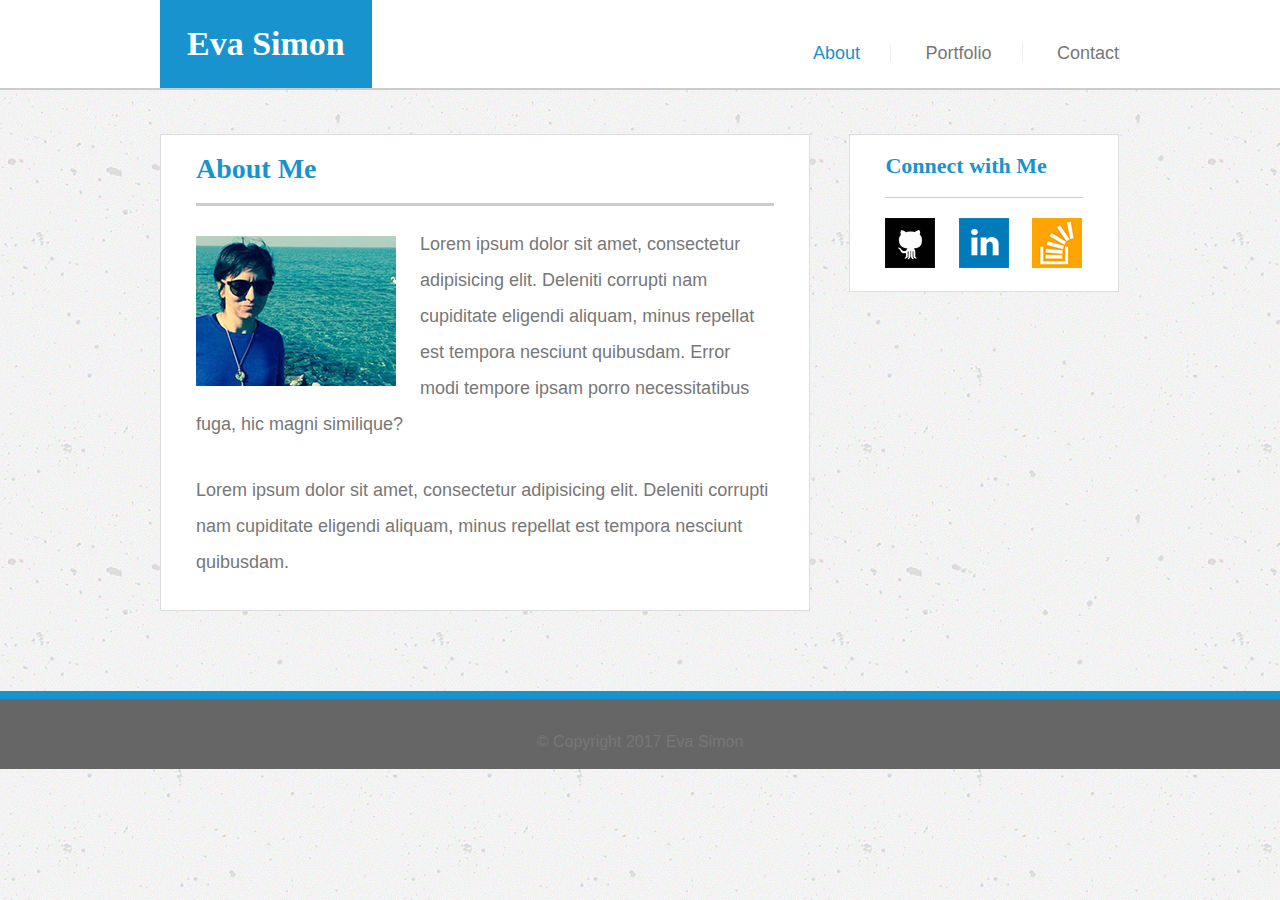
<file: index.html>
<!DOCTYPE html>
<html lang="en">
<head>
	<meta charset="UTF-8">
	<title>Eva's Portfolio Page</title>
    <!-- Link to CSS files -->
	<link rel="stylesheet" href="assets/css/reset.css">
	<link rel="stylesheet" href="assets/css/style.css">

</head>
<body>

<header>

	<div class="container">

		<h1><a href="index.html">Eva Simon</a></h1>
		<nav class="menu">
			<ul>
				<li><a class="selected" href="index.html">About</a></li>
				<li><a href="portfolio.html">Portfolio</a></li>
				<li><a href="contact.html">Contact</a></li>
			</ul>
		</nav>

	</div>

</header>

<div class="container">

	<section class="main">

		<h2>About Me</h2>
		<img src="assets/images/eva-profile.jpg" alt="This is a picture of Me">
		<p>Lorem ipsum dolor sit amet, consectetur adipisicing elit. Deleniti corrupti nam cupiditate eligendi aliquam, minus repellat est tempora nesciunt quibusdam. Error modi tempore ipsam porro necessitatibus fuga, hic magni similique?</p>
		<p>Lorem ipsum dolor sit amet, consectetur adipisicing elit. Deleniti corrupti nam cupiditate eligendi aliquam, minus repellat est tempora nesciunt quibusdam.</p>

	</section>

	<aside class="social">

		<h2>Connect with Me</h2>
		<ul>
			<li><a href="https://github.com/evasimon" target="_blank"><img src="assets/images/icons/github.jpg" alt="GitHub Icon"></a></li>
			<li><a href="https://www.linkedin.com/in/simoneva/" target="_blank"><img src="assets/images/icons/linkedin.jpg" alt="LinkedIn Icon"></a></li>
			<li><a href="https://stackoverflow.com/users/8556494/eva-simon" target="_blank"><img src="assets/images/icons/stackoverflow.jpg" alt="Stack Overflow Icon"></a></li>
		</ul>

	</aside>

</div>

<footer>
	<div class="container">
		<span>&copy; Copyright 2017 Eva Simon</span>
	</div>
</footer>

</body>
</html>
</file>
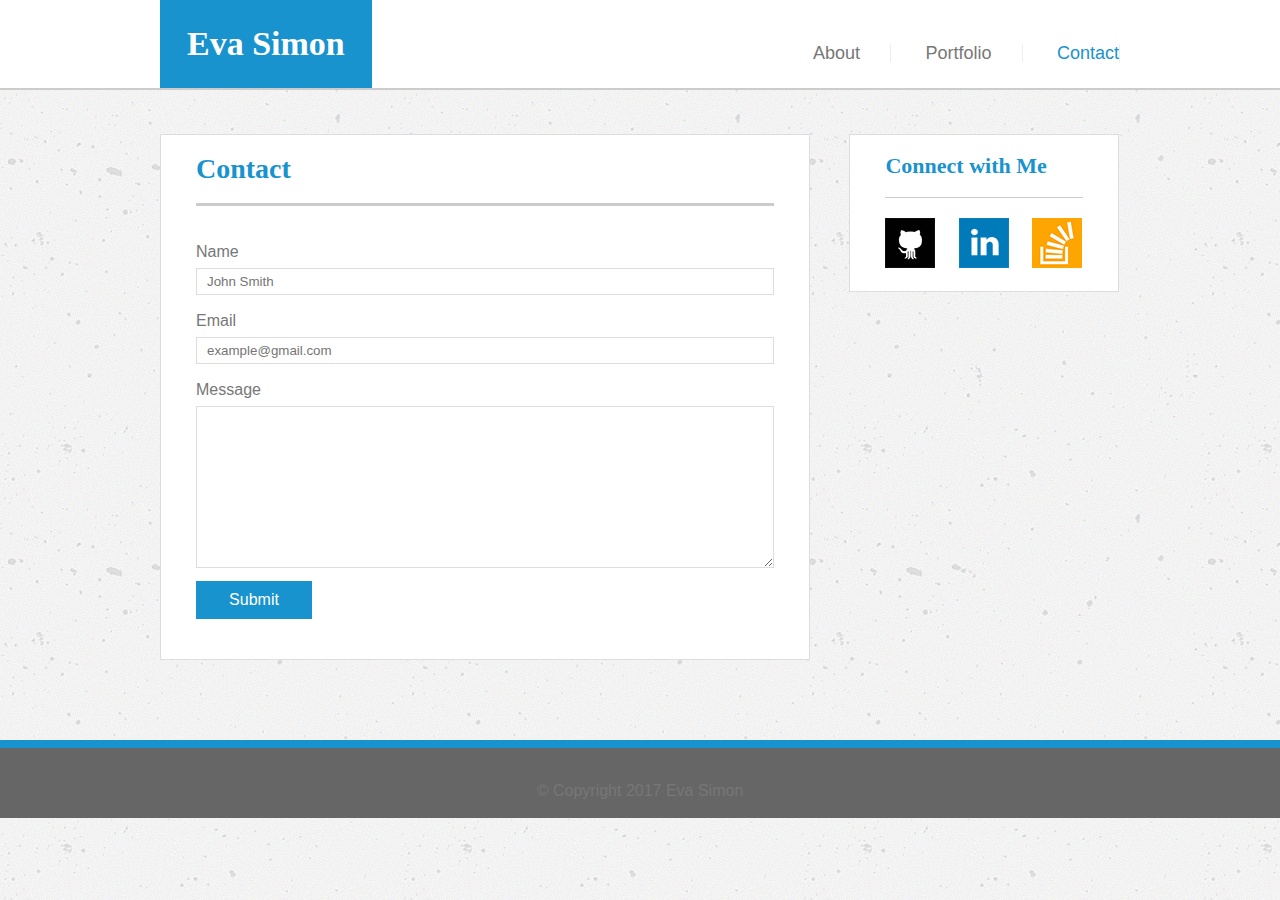
<file: contact.html>
<!DOCTYPE html>
<html lang="en">
<head>
	<meta charset="UTF-8">
	<title>Eva's Portfolio Page</title>
    <!-- Link to CSS files -->
	<link rel="stylesheet" href="assets/css/reset.css">
	<link rel="stylesheet" href="assets/css/style.css">

</head>
<body>

<header>

	<div class="container">

		<h1><a href="index.html">Eva Simon</a></h1>
		<nav class="menu">
			<ul>
				<li><a href="index.html" >About</a></li>
				<li><a href="portfolio.html">Portfolio</a></li>
				<li><a class="selected" href="contact.html">Contact</a></li>
			</ul>
		</nav>

	</div>

</header>

<div class="container">

	<section class="main">

		<h2>Contact</h2>
		
		<form>
      		<label for="name">Name</label>
  			<input type="text" id="name" name="name" placeholder="John Smith">

      		<label for="email">Email</label>
  			<input type="email" id="email" name="email" placeholder="example@gmail.com">

      		<label for="message">Message</label>
  			<textarea  id="message" rows="10" cols="50" name="message">
			
			</textarea>
			<br>
  			<input type="submit" class="button" value="Submit">
		</form>

	</section>

	<aside class="social">

		<h2>Connect with Me</h2>
		<ul>
			<li><a href="https://github.com/evasimon" target="_blank"><img src="assets/images/icons/github.jpg" alt="GitHub Icon"></a></li>
			<li><a href="https://www.linkedin.com/in/simoneva/" target="_blank"><img src="assets/images/icons/linkedin.jpg" alt="LinkedIn Icon"></a></li>
			<li><a href="https://stackoverflow.com/users/8556494/eva-simon" target="_blank"><img src="assets/images/icons/stackoverflow.jpg" alt="Stack Overflow Icon"></a></li>
		</ul>

	</aside>

</div>

<footer>
	<div class="container">
		<span>&copy; Copyright 2017 Eva Simon</span>
	</div>
</footer>

</body>
</html>
</file>
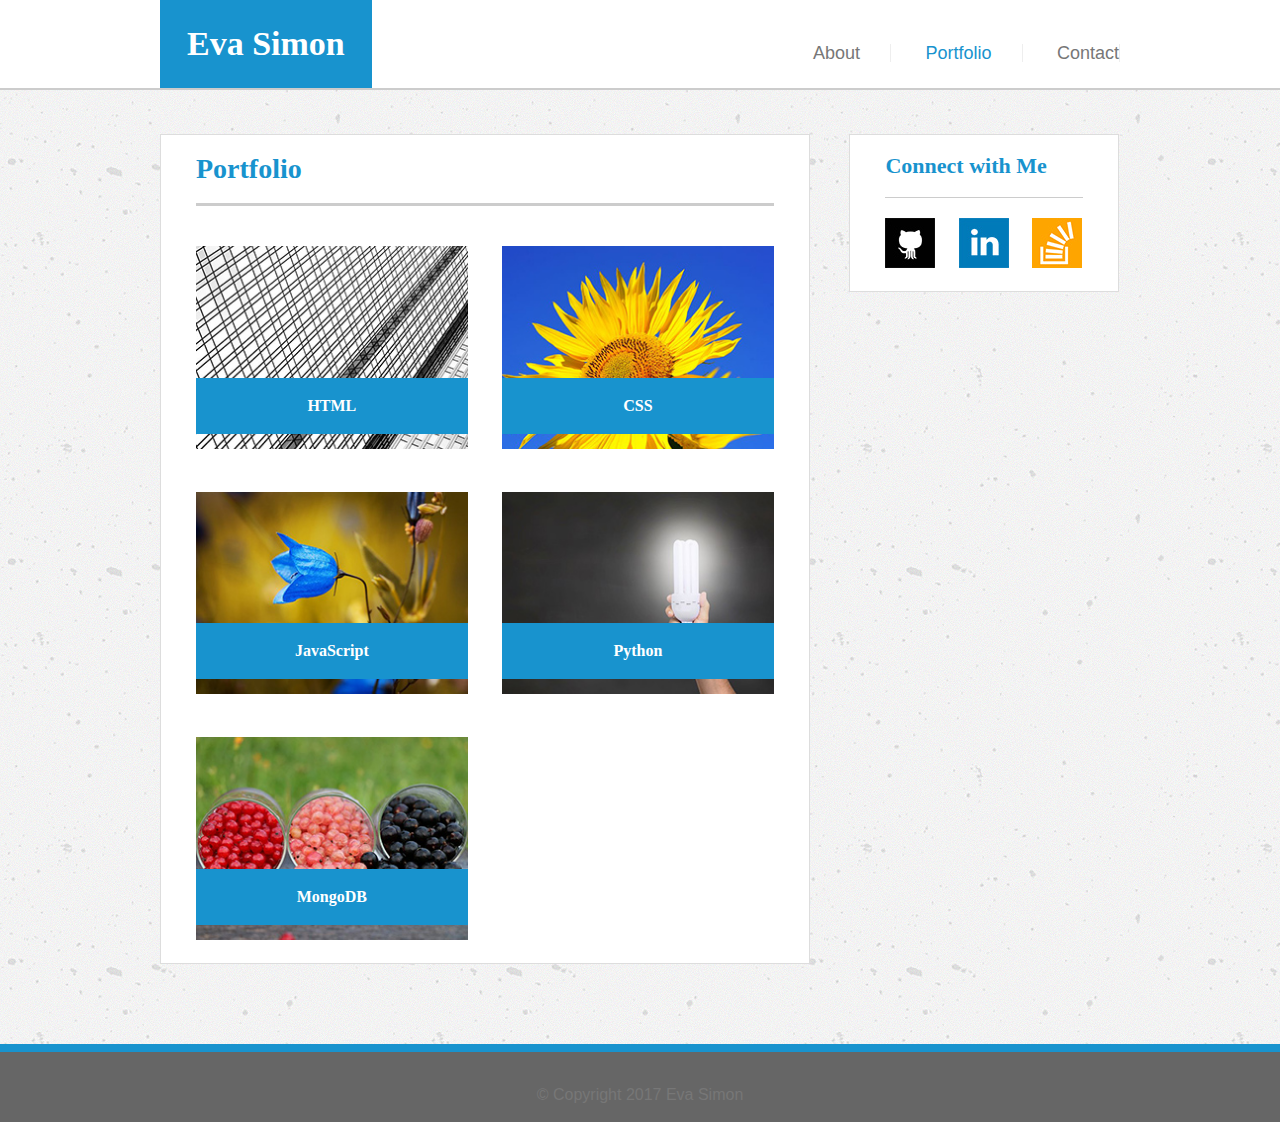
<file: portfolio.html>
<!DOCTYPE html>
<html lang="en">
<head>
	<meta charset="UTF-8">
	<title>Eva's Portfolio Page</title>
    <!-- Link to CSS files -->
	<link rel="stylesheet" href="assets/css/reset.css">
	<link rel="stylesheet" href="assets/css/style.css">

</head>
<body>

<header>

	<div class="container">

		<h1><a href="index.html">Eva Simon</a></h1>
		<nav class="menu">
			<ul>
				<li><a href="index.html">About</a></li>
				<li><a class="selected" href="portfolio.html">Portfolio</a></li>
				<li><a href="contact.html">Contact</a></li>
			</ul>
		</nav>

	</div>

</header>

<div class="container">

	<section class="main">

		<h2>Portfolio</h2>
		
		<article>
			<img src="assets/images/cat/html.jpg" alt="This is a picture of Me">
			<div class="gallery">
				<h3>HTML</h3>
			</div>
		</article>
		<article>
			<img src="assets/images/cat/css.jpg" alt="This is a picture of Me">
			<div class="gallery">
				<h3>CSS</h3>
			</div>
		</article>
				<article>
			<img src="assets/images/cat/javascript.jpg" alt="This is a picture of Me">
			<div class="gallery">
				<h3>JavaScript</h3>
			</div>
		</article>
		<article>
			<img src="assets/images/cat/python.jpg" alt="This is a picture of Me">
			<div class="gallery">
				<h3>Python</h3>
			</div>
		</article>
		<article>
			<img src="assets/images/cat/mongodb.jpg" alt="This is a picture of Me">
			<div class="gallery">
				<h3>MongoDB</h3>
			</div>
		</article>
		

	</section>

	<aside class="social">

		<h2>Connect with Me</h2>
		<ul>
			<li><a href="https://github.com/evasimon" target="_blank"><img src="assets/images/icons/github.jpg" alt="GitHub Icon"></a></li>
			<li><a href="https://www.linkedin.com/in/simoneva/" target="_blank"><img src="assets/images/icons/linkedin.jpg" alt="LinkedIn Icon"></a></li>
			<li><a href="https://stackoverflow.com/users/8556494/eva-simon" target="_blank"><img src="assets/images/icons/stackoverflow.jpg" alt="Stack Overflow Icon"></a></li>
		</ul>

	</aside>

</div>

<footer>
	<div class="container">
		<span>&copy; Copyright 2017 Eva Simon</span>
	</div>
</footer>

</body>
</html>
</file>
<file: assets/css/style.css>
* {
	box-sizing: border-box;
}

html,
body {
	font-family: 'Arial', 'Helvetica Neue', Helvetica, sans-serif;
	background-image: url("../images/concrete-texture.png");
	color: #777;
	position: relative;
}

h1, h2, h3 {
	font-family: 'Georgia', Times, 'Times New Roman', serif;
	font-weight: bold;
	padding: 20px 0;
}

h1 {
	background-color: #1893ce;
	font-size: 34px;
	padding: 27px;
	float: left;
}

h1 a {
	color: #fff;
}

h2 {
	color: #1893ce;
	font-size: 28px;
	border-bottom: 3px solid #ccc;
	margin-bottom: 20px;
}

.social h2 {
	font-size: 22px;
	border-bottom: 1px solid #ccc;

}

a {
	text-decoration: none;
	color: #777;
}

a:hover,
.button:hover {
	color: #003333;
}

.selected {
	color: #1893ce;
}

.container {
	width: 960px;
	margin: 0 auto;
	min-height: 100%;
	margin-bottom: -50px;
}

section {
	width: 650px;
	background-color: #fff;
	display: inline-block;
	padding: 0 35px;
	margin: 0 35px 130px 0;
	border: 1px solid #dddddd;
}

aside {
 	width: 270px;
 	background-color: #fff;
 	padding: 0 35px;
 	display: inline-block;
    vertical-align: top;
    border: 1px solid #dddddd;
 }

.menu ul li {
	font-size: 18px;
	display: inline-block;
	padding: 0 30px;
	margin: 44px 0;
	border-right: 1px solid #eee;
}

.menu ul li:last-child,
.social ul li:last-child {
	padding-right: 0;
	margin-right: 0;
}

header {
	background-color: #fff;
	border-bottom: 2px solid #ccc;
	height: 90px;
	width: 100%;
	margin-bottom: 44px;
}

header nav {
	display: inline-block;
	float: right;
}

.clearfix::after {
	content: "";
	display: block;
	clear: both;
}

.main img {
	display: inline-block;
	margin: 10px 24px 10px 0;
	float: left;
}

p {
	line-height: 2em;
	font-size: 18px;
	margin-bottom: 30px;	
}

.social ul li{
	display: inline-block;
	margin: 0 19px 20px 0;
}

.social ul li img{
 	display: inline-block;
}


/*  Portfolio Page Styles  */

article {
	display: inline-block;
	width: 47%;
	margin: 10px 0;
	position: relative;
}

article:nth-child(even) {
	margin-right: 30px;
}

article img {
	width: 100%;
}

.gallery {
	background-color: #1893ce;
	width: 100%;
	text-align: center;
	color: #fff;
    position: absolute;
    bottom: 25px;
	left: 0;
}


/*  Contact Page Styles  */

form {
	margin: 30px 0;
}

label {
	display: block;
    padding: 8px 0;
}

input,
textarea {
	color: #ddd;
	width: 100%;
	margin-bottom: 10px;
	border: 1px solid #ddd;
	padding: 5px 10px;
	resize: vertical;
}

.button {
    background-color: #1893ce;
    border: none;
    color: white;
    padding: 10px 32px;
    text-align: center;
    text-decoration: none;
    display: inline-block;
    font-size: 16px;
    width: 116px;
}

footer {
	background-color: #666;
	text-align: center;
	width: 100%;
	height: 50px;
	padding: 35px;
	border-top: 8px solid #1893ce;
}
</file>
